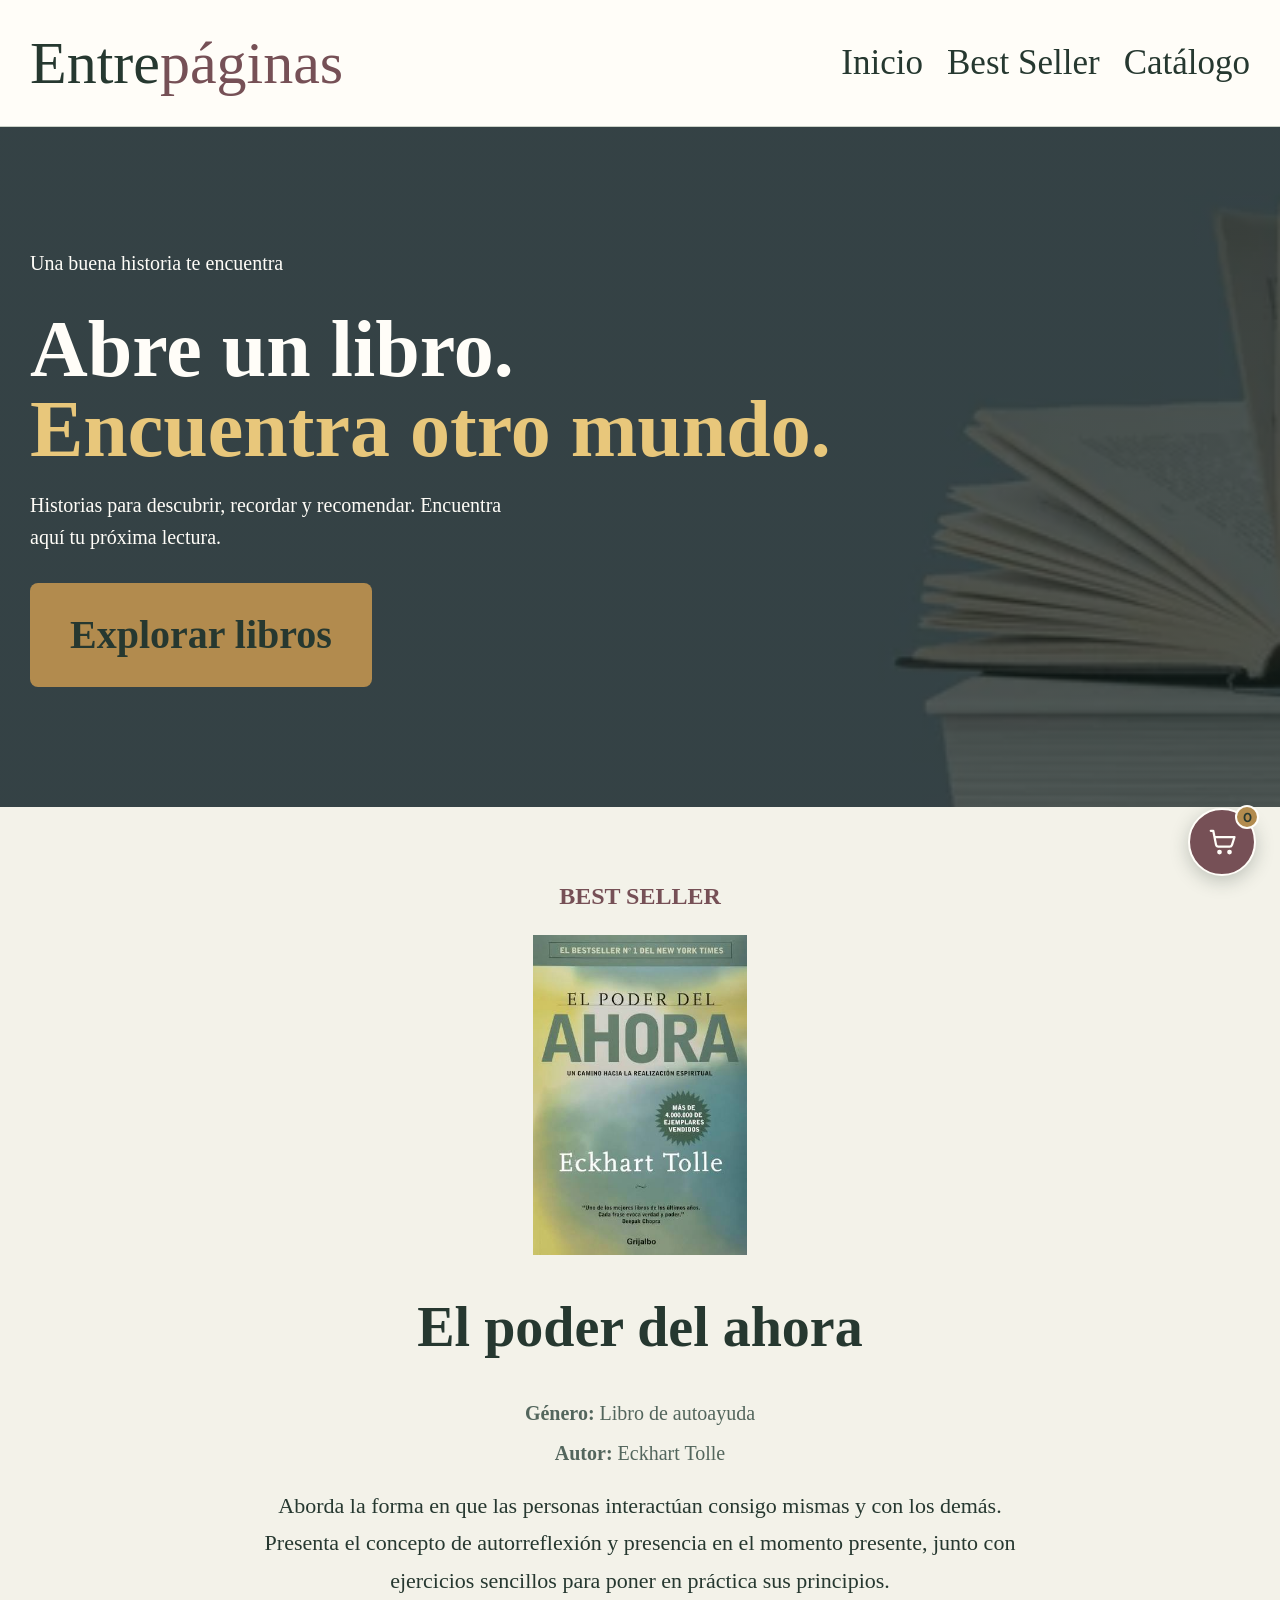
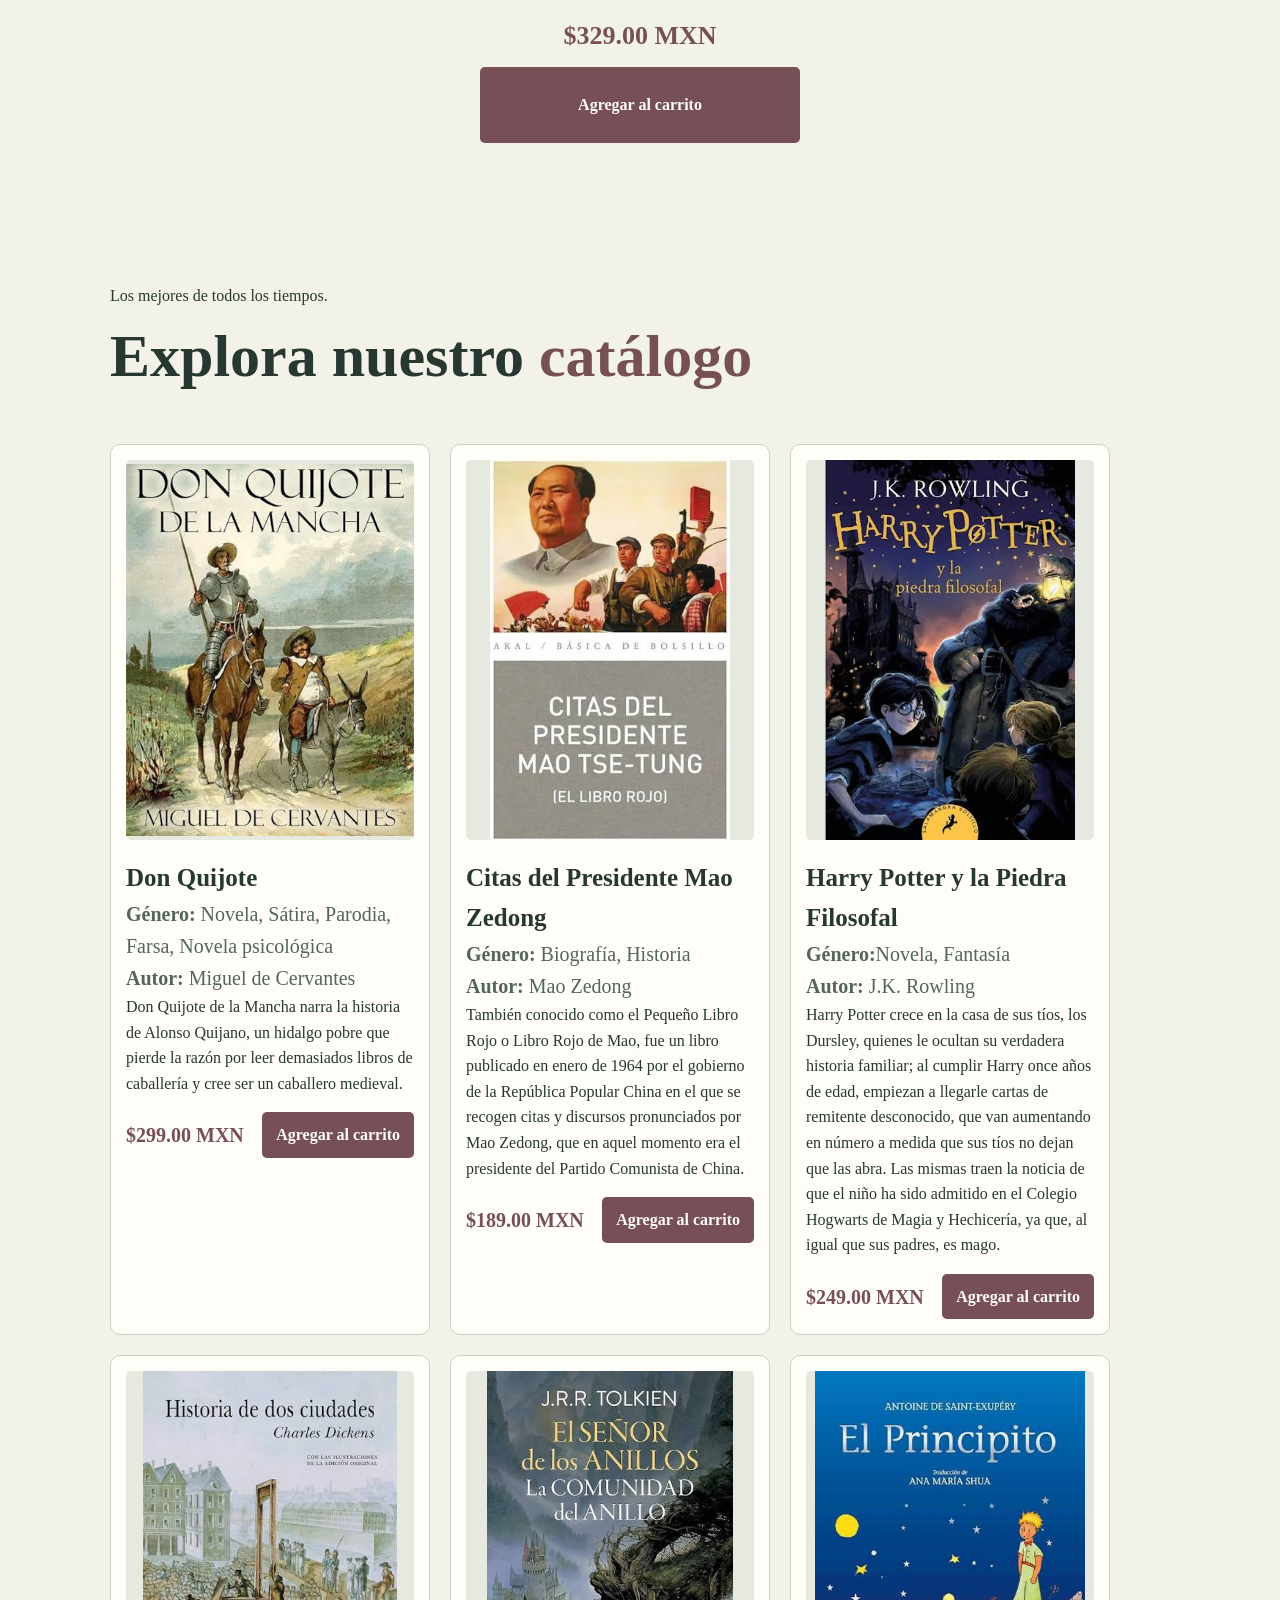
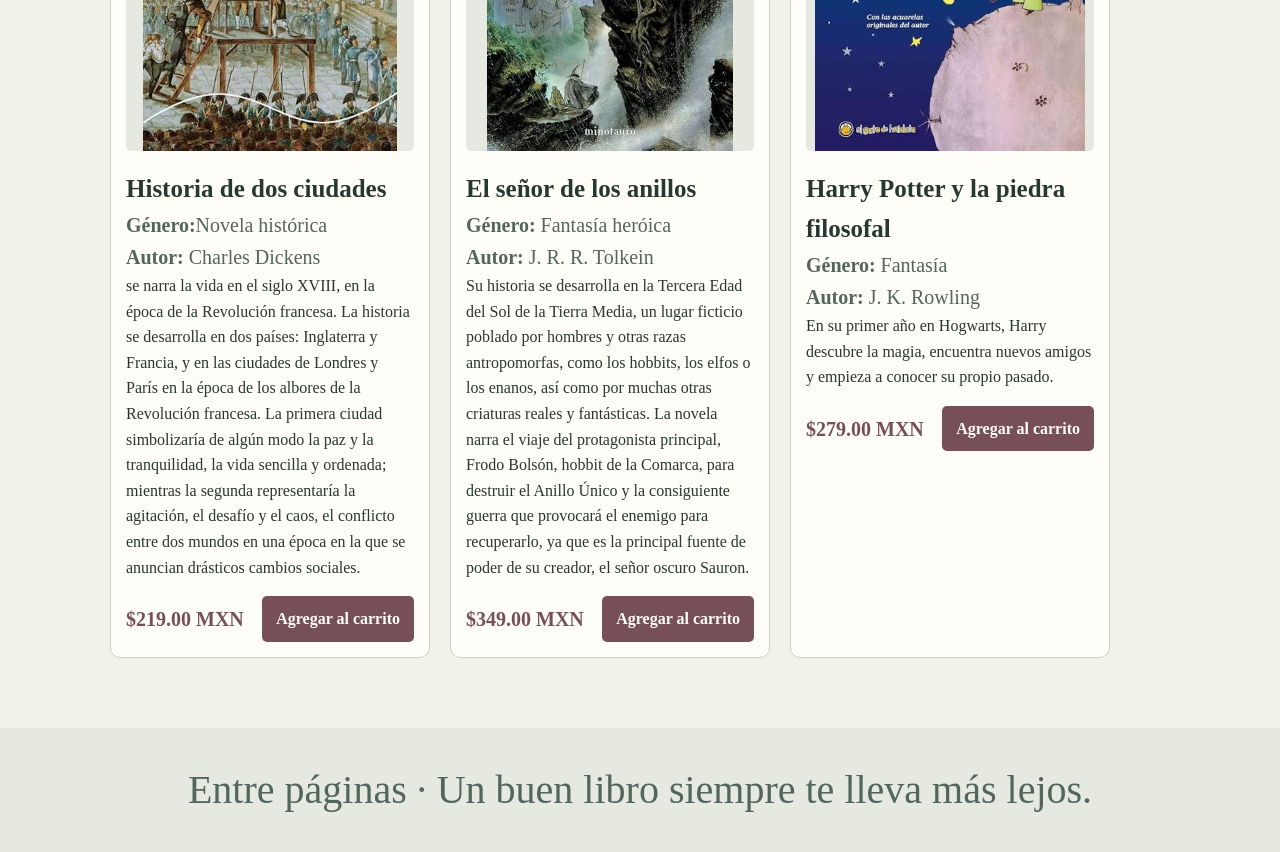
<file: index.html>
<!DOCTYPE html>
<html lang="es">

<head>
    <!-- Permite usar acentos y ñ -->
    <meta charset="UTF-8">

    <!-- Hace que la página se vea bien en celulares -->
    <meta name="viewport" content="width=device-width, initial-scale=1.0">

    <!-- Título que aparece en la pestaña del navegador -->
    <title>Entre páginas | Catálogo de libros</title>

    <!-- Fuentes para títulos y texto -->
    <link href="https://fonts.googleapis.com/css2?family=Bebas+Neue&family=DM+Sans:wght@400;500;700&display=swap" rel="stylesheet">

    <!-- Conecta este HTML con el archivo de estilos -->
    <link rel="stylesheet" href="styles.css">
</head>

<body>

    <header>
        <a class="logo" href="#inicio">Entre<span>páginas</span></a>
        <nav>
            <a href="#inicio">Inicio</a>
            <a href="#Best Seller">Best Seller</a>
            <a href="#Catalogo">Catálogo</a>
        </nav>
    </header>

    <section id="inicio" class="portada">
        <p class="etiqueta">Una buena historia te encuentra</p>
        <h1>Abre un libro.<br><span>Encuentra otro mundo.</span></h1>
        <p>Historias para descubrir, recordar y recomendar. Encuentra aquí tu próxima lectura.</p>
        <a href="#Catalogo" class="boton">Explorar libros</a>
    </section>

    <section id="Best Seller" class="destacado" data-product-id="best-seller" data-price="329">
        <p class="etiqueta">BEST SELLER</p>
        <div class="destacado-portada">
            <img src="img/bs.jpg" alt="Portada del libro El poder del ahora, de Eckhart Tolle">
        </div>
        <div class="destacado-info">
            <h2>El poder del ahora</h2>
            <p class="datos"><strong>Género:</strong> Libro de autoayuda</p>
            <p class="datos"><strong>Autor:</strong> Eckhart Tolle</p>
            <p class="descripcion-destacado">Aborda la forma en que las personas interactúan consigo mismas y con los demás. Presenta el concepto de autorreflexión y presencia en el momento presente, junto con ejercicios sencillos para poner en práctica sus principios.</p>
            <div class="acciones-libro destacado-acciones">
                <p class="precio-libro">$329.00 MXN</p>
                <button class="agregar-carrito agregar-carrito-destacado" type="button">Agregar al carrito</button>
            </div>
        </div>
    </section>

    <section id="catalogo" class="catalogo">
        <div class="encabezado-catalogo">
            <p class="etiqueta">Los mejores de todos los tiempos.</p>
            <h2>Explora nuestro <span>catálogo</span></h2>
        </div>
        <div class="contenedor-tarjetas">
            <article class="tarjeta" data-price="299">
                <img src="img/l1.jpg" alt="Portada de 1984, de George Orwell" loading="lazy">
                <div class="tarjeta-info">
                    <h3>Don Quijote</h3>
                    <p class="datos"><strong>Género:</strong> Novela, Sátira, Parodia, Farsa, Novela psicológica</p>
                    <p class="datos"><strong>Autor:</strong> Miguel de Cervantes</p>
                    <p> Don Quijote de la Mancha narra la historia de Alonso Quijano, un hidalgo pobre que pierde la razón por leer demasiados libros de caballería y cree ser un caballero medieval.</p>
                </div>
                <div class="acciones-libro">
                    <p class="precio-libro">$299.00 MXN</p>
                    <button class="agregar-carrito" type="button">Agregar al carrito</button>
                </div>

            </article>
            <article class="tarjeta" data-price="189">
                <img src="img/l2.jpg" alt="Portada de Orgullo y prejuicio, de Jane Austen" loading="lazy">
                <div class="tarjeta-info">
                    <h3>Citas del Presidente Mao Zedong</h3>
                    <p class="datos"><strong>Género:</strong> Biografía, Historia</p>
                    <p class="datos"><strong>Autor:</strong> Mao Zedong</p>
                    <p>También conocido como el Pequeño Libro Rojo o Libro Rojo de Mao, fue un libro publicado en enero de 1964 por el gobierno de la República Popular China en el que se recogen citas y discursos pronunciados por Mao Zedong, que en aquel momento era el presidente del Partido Comunista de China.</p>
                </div>
                <div class="acciones-libro">
                    <p class="precio-libro">$189.00 MXN</p>
                    <button class="agregar-carrito" type="button">Agregar al carrito</button>
                </div>

            </article>
            <article class="tarjeta" data-price="249">
                <img src="img/l3.jpg" alt="Portada de Dune, de Frank Herbert" loading="lazy">
                <div class="tarjeta-info">
                    <h3>Harry Potter y la Piedra Filosofal</h3>
                    <p class="datos"><strong>Género:</strong>Novela, Fantasía</p>
                    <p class="datos"><strong>Autor:</strong> J.K. Rowling</p>
                    <p>Harry Potter crece en la casa de sus tíos, los Dursley, quienes le ocultan su verdadera historia familiar; al cumplir Harry once años de edad, empiezan a llegarle cartas de remitente desconocido, que van aumentando en número a medida que sus tíos no dejan que las abra. Las mismas traen la noticia de que el niño ha sido admitido en el Colegio Hogwarts de Magia y Hechicería, ya que, al igual que sus padres, es mago.</p>
                </div>
                <div class="acciones-libro">
                    <p class="precio-libro">$249.00 MXN</p>
                    <button class="agregar-carrito" type="button">Agregar al carrito</button>
                </div>

            </article>
            <article class="tarjeta" data-price="219">
                <img src="img/l4.jpg" alt="Portada de Cien años de soledad, de Gabriel García Márquez" loading="lazy">
                <div class="tarjeta-info">
                    <h3>Historia de dos ciudades</h3>
                    <p class="datos"><strong>Género:</strong>Novela histórica</p>
                    <p class="datos"><strong>Autor:</strong> Charles Dickens</p>
                    <p>se narra la vida en el siglo XVIII, en la época de la Revolución francesa. La historia se desarrolla en dos países: Inglaterra y Francia, y en las ciudades de Londres y París en la época de los albores de la Revolución francesa. La primera ciudad simbolizaría de algún modo la paz y la tranquilidad, la vida sencilla y ordenada; mientras la segunda representaría la agitación, el desafío y el caos, el conflicto entre dos mundos en una época en la que se anuncian drásticos cambios sociales.</p>
                </div>
                <div class="acciones-libro">
                    <p class="precio-libro">$219.00 MXN</p>
                    <button class="agregar-carrito" type="button">Agregar al carrito</button>
                </div>

            </article>
            <article class="tarjeta" data-price="349">
                <img src="img/l5.jpg" alt="Portada de Mujercitas, de Louisa May Alcott" loading="lazy">
                <div class="tarjeta-info">
                    <h3>El señor de los anillos</h3>
                    <p class="datos"><strong>Género:</strong> Fantasía heróica</p>
                    <p class="datos"><strong>Autor:</strong> J. R. R. Tolkein</p>
                    <p>Su historia se desarrolla en la Tercera Edad del Sol de la Tierra Media, un lugar ficticio poblado por hombres y otras razas antropomorfas, como los hobbits, los elfos o los enanos, así como por muchas otras criaturas reales y fantásticas. La novela narra el viaje del protagonista principal, Frodo Bolsón, hobbit de la Comarca, para destruir el Anillo Único y la consiguiente guerra que provocará el enemigo para recuperarlo, ya que es la principal fuente de poder de su creador, el señor oscuro Sauron.</p>
                </div>
                <div class="acciones-libro">
                    <p class="precio-libro">$349.00 MXN</p>
                    <button class="agregar-carrito" type="button">Agregar al carrito</button>
                </div>

            </article>
            <article class="tarjeta" data-price="279">
                <img src="img/l6.jpg" alt="Portada de Harry Potter y la piedra filosofal, de J. K. Rowling" loading="lazy">
                <div class="tarjeta-info">
                    <h3>Harry Potter y la piedra filosofal</h3>
                    <p class="datos"><strong>Género:</strong> Fantasía</p>
                    <p class="datos"><strong>Autor:</strong> J. K. Rowling</p>
                    <p>En su primer año en Hogwarts, Harry descubre la magia, encuentra nuevos amigos y empieza a conocer su propio pasado.</p>
                </div>
                <div class="acciones-libro">
                    <p class="precio-libro">$279.00 MXN</p>
                    <button class="agregar-carrito" type="button">Agregar al carrito</button>
                </div>
            </article>
        </div>
    </section>

    <footer>
        <p>Entre páginas · Un buen libro siempre te lleva más lejos.</p>
    </footer>

    <a class="boton-carrito" id="abrir-carrito" href="carrito.html" target="_blank" rel="noopener" aria-label="Abrir carrito, 0 productos">
        <svg viewBox="0 0 24 24" aria-hidden="true" focusable="false">
            <path d="M3 3h2l2.2 11.1a2 2 0 0 0 2 1.6h8.9a2 2 0 0 0 1.9-1.4L22 8H6"></path>
            <circle cx="10" cy="20" r="1"></circle>
            <circle cx="18" cy="20" r="1"></circle>
        </svg>
        <span class="contador-carrito" id="contador-carrito">0</span>
    </a>

    <script>
        const cartStorageKey = "entrePaginasCart";
        const cartCount = document.getElementById("contador-carrito");
        let cart = [];

        function loadCart() {
            try {
                const savedCart = JSON.parse(localStorage.getItem(cartStorageKey) || "[]");
                return Array.isArray(savedCart) ? savedCart.filter(item => item &&
                    typeof item.id === "string" && typeof item.title === "string" &&
                    Number.isFinite(item.price) && Number.isInteger(item.quantity) && item.quantity > 0) : [];
            } catch {
                return [];
            }
        }

        function renderCartCount() {
            const itemCount = cart.reduce((sum, item) => sum + item.quantity, 0);
            cartCount.textContent = itemCount;
            document.getElementById("abrir-carrito").setAttribute(
                "aria-label", `Abrir carrito, ${itemCount} ${itemCount === 1 ? "producto" : "productos"}`
            );
        }

        function addToCart(id, title, price) {
            const existingItem = cart.find(item => item.id === id);
            if (existingItem) {
                existingItem.quantity += 1;
            } else {
                cart.push({ id, title, price, quantity: 1 });
            }
            try {
                localStorage.setItem(cartStorageKey, JSON.stringify(cart));
            } catch {
                return;
            }
            renderCartCount();
        }

        cart = loadCart();
        document.querySelectorAll(".tarjeta").forEach((card, index) => {
            card.querySelector(".agregar-carrito").addEventListener("click", () => {
                addToCart(`libro-${index}`, card.querySelector("h3").textContent.trim(), Number(card.dataset.price));
            });
        });

        const bestSeller = document.querySelector(".destacado");
        bestSeller.querySelector(".agregar-carrito").addEventListener("click", () => {
            addToCart(bestSeller.dataset.productId, bestSeller.querySelector("h2").textContent.trim(), Number(bestSeller.dataset.price));
        });

        window.addEventListener("storage", event => {
            if (event.key === cartStorageKey) {
                cart = loadCart();
                renderCartCount();
            }
        });
        renderCartCount();
    </script>

</body>
</file>
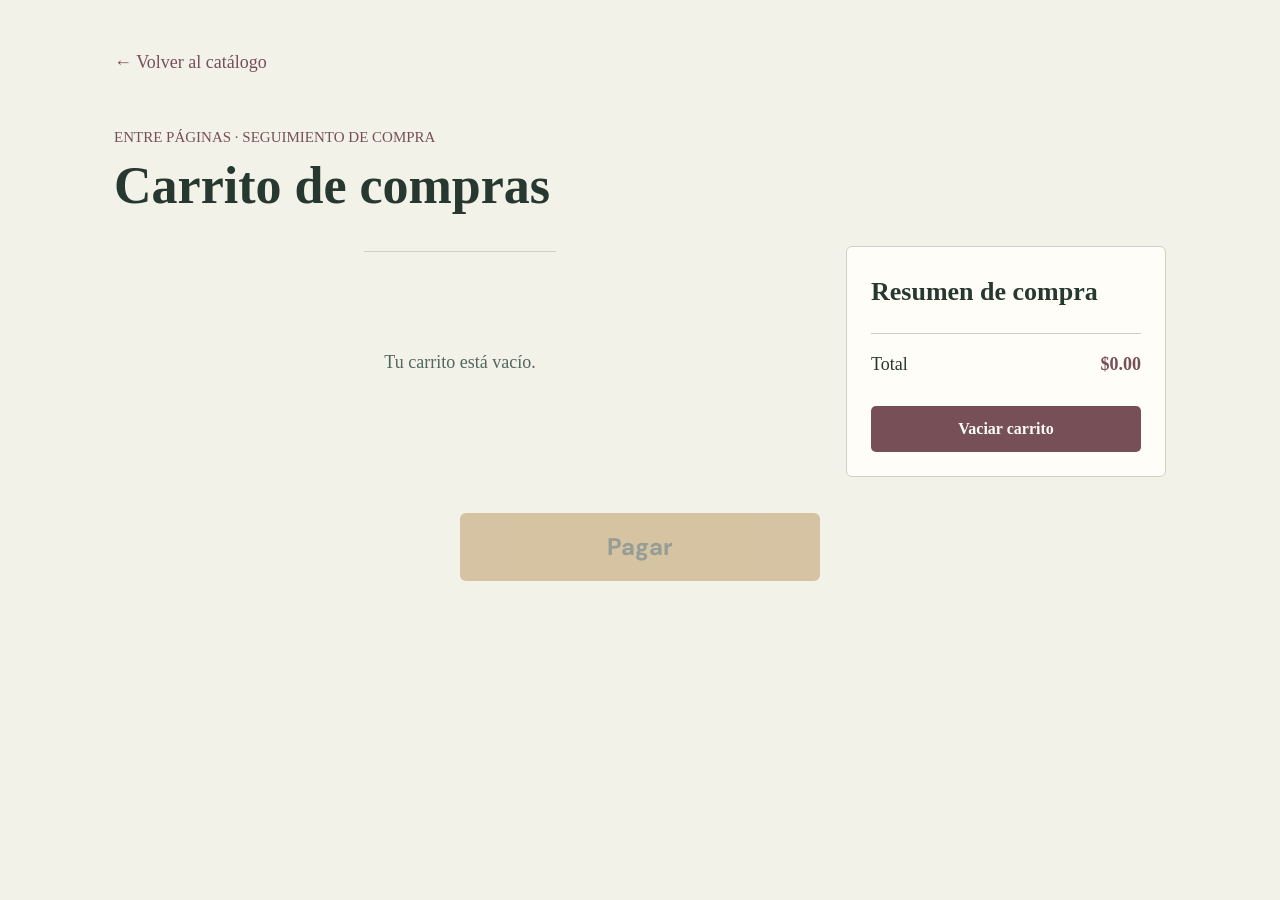
<file: carrito.html>
<!DOCTYPE html>
<html lang="es">
<head>
    <meta charset="UTF-8">
    <meta name="viewport" content="width=device-width, initial-scale=1.0">
    <title>Tu carrito | Entre páginas</title>
    <link href="https://fonts.googleapis.com/css2?family=Bebas+Neue&family=DM+Sans:wght@400;500;700&display=swap" rel="stylesheet">
    <link rel="stylesheet" href="styles.css">
</head>
<body>
    <main class="pagina-carrito">
        <a class="volver-catalogo" href="index.html">&larr; Volver al catálogo</a>
        <p class="etiqueta-carrito">Entre páginas · Seguimiento de compra</p>
        <h1>Carrito de compras</h1>

        <div class="contenido-carrito">
            <section class="lista-carrito" id="lista-carrito" aria-label="Libros en el carrito" aria-live="polite"></section>
            <aside class="resumen-carrito" aria-labelledby="titulo-resumen">
                <h2 id="titulo-resumen">Resumen de compra</h2>
                <p class="resumen-total"><span>Total</span><strong id="total-carrito">$0.00 MXN</strong></p>
                <button class="vaciar-carrito" id="vaciar-carrito" type="button">Vaciar carrito</button>
            </aside>
        </div>
        <div class="accion-pago">
            <button class="boton-pagar" id="boton-pagar" type="button" disabled>Pagar</button>
            <p class="mensaje-pago" id="mensaje-pago" role="status" aria-live="polite"></p>
        </div>
    </main>

    <script>
        const cartStorageKey = "entrePaginasCart";
        const cartList = document.getElementById("lista-carrito");
        const cartTotal = document.getElementById("total-carrito");
        const payButton = document.getElementById("boton-pagar");
        const paymentMessage = document.getElementById("mensaje-pago");
        const moneyFormat = new Intl.NumberFormat("es-MX", {
            style: "currency",
            currency: "MXN"
        });

        function loadCart() {
            try {
                const savedCart = JSON.parse(localStorage.getItem(cartStorageKey) || "[]");
                return Array.isArray(savedCart) ? savedCart.filter(item => item &&
                    typeof item.id === "string" && typeof item.title === "string" &&
                    Number.isFinite(item.price) && Number.isInteger(item.quantity) && item.quantity > 0) : [];
            } catch {
                return [];
            }
        }

        let cart = loadCart();

        function saveCart() {
            try {
                localStorage.setItem(cartStorageKey, JSON.stringify(cart));
            } catch {
                return false;
            }
            return true;
        }

        function renderCart() {
            cartList.replaceChildren();
            const total = cart.reduce((sum, item) => sum + item.price * item.quantity, 0);
            cartTotal.textContent = moneyFormat.format(total);
            payButton.disabled = cart.length === 0;
            paymentMessage.textContent = "";

            if (cart.length === 0) {
                const emptyMessage = document.createElement("p");
                emptyMessage.className = "carrito-vacio";
                emptyMessage.textContent = "Tu carrito está vacío.";
                cartList.append(emptyMessage);
                return;
            }

            cart.forEach(item => {
                const row = document.createElement("article");
                row.className = "producto-carrito";
                const details = document.createElement("div");
                const title = document.createElement("h2");
                title.textContent = item.title;
                const quantity = document.createElement("p");
                quantity.textContent = `${item.quantity} × ${moneyFormat.format(item.price)}`;
                const removeButton = document.createElement("button");
                removeButton.className = "eliminar-producto";
                removeButton.type = "button";
                removeButton.textContent = "Eliminar";
                removeButton.setAttribute("aria-label", `Eliminar ${item.title} del carrito`);
                removeButton.addEventListener("click", () => {
                    cart = cart.filter(cartItem => cartItem.id !== item.id);
                    if (saveCart()) renderCart();
                });
                details.append(title, quantity);
                row.append(details, removeButton);
                cartList.append(row);
            });
        }

        document.getElementById("vaciar-carrito").addEventListener("click", () => {
            cart = [];
            if (saveCart()) renderCart();
        });

        payButton.addEventListener("click", () => {
            if (cart.length > 0) {
                paymentMessage.textContent = "El pago en línea todavía no está disponible.";
            }
        });

        window.addEventListener("storage", event => {
            if (event.key === cartStorageKey) {
                cart = loadCart();
                renderCart();
            }
        });

        renderCart();
    </script>
</body>
</html>
</file>
<file: styles.css>
/* =========================================================
   CÓMO LEER ESTE ARCHIVO

   Cada bloque tiene esta forma:

       selector {
           propiedad: valor;
       }

   El selector dice A QUÉ elemento del HTML se aplica.
   - h1        → todas las etiquetas <h1>
   - .tarjeta  → todo lo que tenga class="tarjeta"
   - #inicio   → lo que tenga id="inicio"
   ========================================================= */


/* ---------- GENERAL ---------- */

:root {
    --paper: #f3f2e9;
    --ink: #263830;
    --muted: #53665d;
    --surface: #fffdf8;
    --surface-soft: #e6e9e0;
    --accent: #765056;
    --accent-hover: #5c3d43;
    --brass: #b28b4e;
    --line: #cbd2c8;
}

/* El * afecta a TODOS los elementos: quita espacios por defecto */
* {
    margin: 0;
    padding: 0;
    box-sizing: border-box;
}

/* Al hacer clic en el menú, la página se desliza suavemente */
html {
    scroll-behavior: smooth;
}

body {
    font-family:  "Bitter", serif;
    background-color: var(--paper);
    color: var(--ink);
    line-height: 1.6;
}

/* Los títulos usan la fuente estilo póster */
h1, h2, h3, .logo {
    font-family:  "Bitter", serif;
}

/* Las palabras dentro de <span> en los títulos van en rosa */
h1 span, h2 span, .logo span {
    color: var(--accent);
}

a {
    color: inherit;
    text-decoration: none;
}

/* Cada sección tiene espacio arriba/abajo y no se pasa de 1100px */
section {
    padding: 70px 20px;
    max-width: 1100px;
    margin: auto;
}

h2 {
    font-size: 60px;
    margin-bottom: 40px;
}


/* ---------- MENÚ ---------- */

header {
    position: sticky;            /* el menú se queda arriba al bajar */
    top: 0;
    background-color: var(--surface);
    border-bottom: 1px solid var(--line);

    display: flex;               /* flex = poner elementos en una fila */
    justify-content: space-between;
    align-items: center;
    flex-wrap: wrap;             /* si no caben, pasan a otra línea */
    gap: 30px;
    padding: 15px 30px;
}

.logo {
    font-size: 60px;
}

nav a {
    color: var(--ink);
    margin-left: 20px;
    font-size: 35px
}

/* :hover = cuando el mouse está encima */
nav a:hover {
    color: var(--accent);
}


/* ---------- PORTADA ---------- */

/* Este selector va solo, sin límite de ancho, para que el fondo llene la pantalla */
.portada {
    max-width: none;
    padding: 120px 30px;

    /* Capa oscura encima de la foto para que el texto se lea */
    color: #fffdf8;
    background: linear-gradient(rgba(18, 30, 27, 0.72), rgba(18, 30, 27, 0.72)),
                url("img/portada.jpg");
    background-size: cover;      /* la foto cubre todo el espacio */
    background-position: center;
}

.portada h1 {
    font-size: 80px;
    line-height: 1;
    margin-bottom: 20px;
}

.portada h1 span {
    color: #e8c77b;
}

.portada p {
    max-width: 500px;
    margin-bottom: 30px;
    font-size: 20px;
}

.boton {
    display: inline-block;
    background-color: var(--brass);
    color: var(--ink);
    font-weight: bold;
    font-size: 40px;
    padding: 20px 40px;
    border-radius: 8px;
}

.boton:hover {
    background-color: var(--accent);
    color: var(--surface);
}

.destacado {
    display: flex;
    flex-direction: column;
    align-items: center;
    gap: 28px;
    text-align: center;
}

.destacado > .etiqueta {
    margin-bottom: -8px;
    color: var(--accent);
    font-size: 24px;
    font-weight: 700;
    text-transform: uppercase;
}

.destacado-portada {
    width: min(100%, 230px);
}

.destacado-portada img {
    display: block;
    width: 100%;
    height: 320px;
    margin: 0 auto;
    border-radius: 6px;
    object-fit: contain;
}

.destacado-info {
    width: min(100%, 800px);
}

.destacado-info h2 {
    margin-bottom: 24px;
    font-size: 56px;
}

.destacado-info .datos {
    margin-bottom: 8px;
    font-size: 20px;
}

.descripcion-destacado {
    max-width: 760px;
    margin: 18px auto 0;
    font-size: 22px;
    line-height: 1.7;
}

.destacado-acciones {
    flex-direction: column;
    justify-content: center;
    margin-top: 22px;
}

.destacado-acciones .precio-libro {
    font-size: 26px;
}

.agregar-carrito-destacado {
    min-width: 320px;
    min-height: 76px;
    padding: 20px 36px;
    font-size: 24px;
}


/* ---------- TARJETAS DE PELÍCULAS ---------- */

/* Flexbox pone las tarjetas en fila; flex-wrap las baja de línea si no caben */
.contenedor-tarjetas {
    display: flex;
    flex-wrap: wrap;
    gap: 20px;
}

.tarjeta {
    width: 320px;
    background-color: var(--surface);
    border: 1px solid var(--line);
    border-radius: 10px;
    padding: 15px;
}

.tarjeta img {
    width: 100%;
    height: 380px;
    object-fit: contain;
    background-color: var(--surface-soft);
    border-radius: 5px;
    margin-bottom: 10px;
}

.tarjeta h3 {
    font-size: 25px;
}

.datos {
    color: var(--muted);
    font-size: 20px;
}

/* Efecto al pasar el mouse: la tarjeta se levanta y cambia de borde */
.tarjeta:hover {
    border-color: var(--accent);
    transform: translateY(2px);
}


/* ---------- LA DÉCADA ---------- */

#decada p {
    max-width: 650px;
    color: var(--muted);
}


/* ---------- PIE DE PÁGINA ---------- */

footer {
    text-align: center;
    padding: 30px;
    background-color: var(--surface-soft);
    color: var(--muted);
    font-size: 40px;
}


/* ---------- CARRITO DE COMPRAS ---------- */

.acciones-libro {
    display: flex;
    justify-content: space-between;
    align-items: center;
    flex-wrap: wrap;
    gap: 10px;
    margin-top: 16px;
}

.precio-libro {
    color: var(--accent);
    font-size: 20px;
    font-weight: 700;
}

.agregar-carrito,
.vaciar-carrito,
.eliminar-producto {
    border: 0;
    border-radius: 5px;
    padding: 10px 14px;
    background: var(--accent);
    color: var(--surface);
    font: inherit;
    font-weight: 700;
    cursor: pointer;
}

.agregar-carrito:hover,
.vaciar-carrito:hover {
    background: var(--accent-hover);
}

.boton-carrito {
    position: fixed;
    right: 24px;
    bottom: 24px;
    z-index: 20;
    display: grid;
    place-items: center;
    width: 68px;
    height: 68px;
    border: 2px solid var(--surface);
    border-radius: 50%;
    background: var(--accent);
    color: var(--surface);
    box-shadow: 0 5px 18px rgba(38, 56, 48, 0.25);
    transition: background-color 160ms ease, transform 160ms ease;
}

.boton-carrito:hover {
    background: var(--accent-hover);
    transform: translateY(-3px);
}

.boton-carrito svg {
    width: 30px;
    height: 30px;
    fill: none;
    stroke: currentColor;
    stroke-linecap: round;
    stroke-linejoin: round;
    stroke-width: 1.8;
}

.contador-carrito {
    position: absolute;
    top: -5px;
    right: -5px;
    display: grid;
    place-items: center;
    min-width: 24px;
    height: 24px;
    padding: 0 5px;
    border: 2px solid var(--surface);
    border-radius: 999px;
    background: var(--brass);
    color: var(--ink);
    font: 700 13px/1 "DM Sans", sans-serif;
}

.pagina-carrito {
    max-width: 1100px;
    min-height: 100vh;
    margin: 0 auto;
    padding: 48px 24px 80px;
}

.volver-catalogo {
    display: inline-block;
    margin-bottom: 48px;
    color: var(--accent);
    font-size: 18px;
}

.volver-catalogo:hover {
    color: var(--accent-hover);
}

.pagina-carrito .etiqueta-carrito {
    margin-bottom: 8px;
    color: var(--accent);
    font-size: 15px;
    text-transform: uppercase;
}

.pagina-carrito h1 {
    margin-bottom: 32px;
    font-size: 52px;
    line-height: 1.1;
}

.contenido-carrito {
    display: grid;
    grid-template-columns: minmax(0, 1fr) minmax(250px, 320px);
    align-items: start;
    gap: 40px;
}

.lista-carrito {
    border-top: 1px solid var(--line);
}

.producto-carrito {
    display: flex;
    justify-content: space-between;
    align-items: center;
    gap: 20px;
    padding: 22px 0;
    border-bottom: 1px solid var(--line);
}

.producto-carrito h2 {
    margin: 0 0 6px;
    font-size: 23px;
}

.producto-carrito p {
    color: var(--muted);
    font-size: 16px;
}

.eliminar-producto {
    flex: 0 0 auto;
    background: transparent;
    color: var(--accent);
    text-decoration: underline;
}

.eliminar-producto:hover {
    color: var(--accent-hover);
}

.carrito-vacio {
    padding: 26px 0;
    color: var(--muted);
    font-size: 18px;
}

.resumen-carrito {
    padding: 24px;
    border: 1px solid var(--line);
    border-radius: 6px;
    background: var(--surface);
}

.resumen-carrito h2 {
    margin-bottom: 20px;
    font-size: 26px;
}

.resumen-total {
    display: flex;
    justify-content: space-between;
    gap: 12px;
    padding: 16px 0;
    border-top: 1px solid var(--line);
    font-size: 18px;
}

.resumen-total strong {
    color: var(--accent);
}

.resumen-carrito .vaciar-carrito {
    width: 100%;
    margin-top: 12px;
}

.accion-pago {
    display: flex;
    flex-direction: column;
    align-items: center;
    gap: 12px;
    margin: 36px auto 0;
}

.boton-pagar {
    width: min(100%, 360px);
    min-height: 68px;
    border: 0;
    border-radius: 6px;
    background: var(--brass);
    color: var(--ink);
    font: 700 24px "DM Sans", sans-serif;
    cursor: pointer;
}

.boton-pagar:not(:disabled):hover {
    background: var(--accent);
    color: var(--surface);
}

.boton-pagar:disabled {
    opacity: 0.45;
    cursor: not-allowed;
}

.mensaje-pago {
    min-height: 24px;
    color: var(--accent);
    text-align: center;
}

@media (max-width: 700px) {
    .boton-carrito {
        right: 16px;
        bottom: 16px;
        width: 60px;
        height: 60px;
    }

    .contenido-carrito {
        grid-template-columns: 1fr;
        gap: 28px;
    }

    .pagina-carrito {
        padding: 32px 18px 70px;
    }

    .pagina-carrito h1 {
        font-size: 42px;
    }

    .destacado-info h2 {
        font-size: 42px;
    }

    .destacado-portada {
        width: min(100%, 200px);
    }

    .destacado-portada img {
        height: 280px;
    }

    .agregar-carrito-destacado {
        width: min(100%, 360px);
        min-width: 0;
    }
}
</file>
